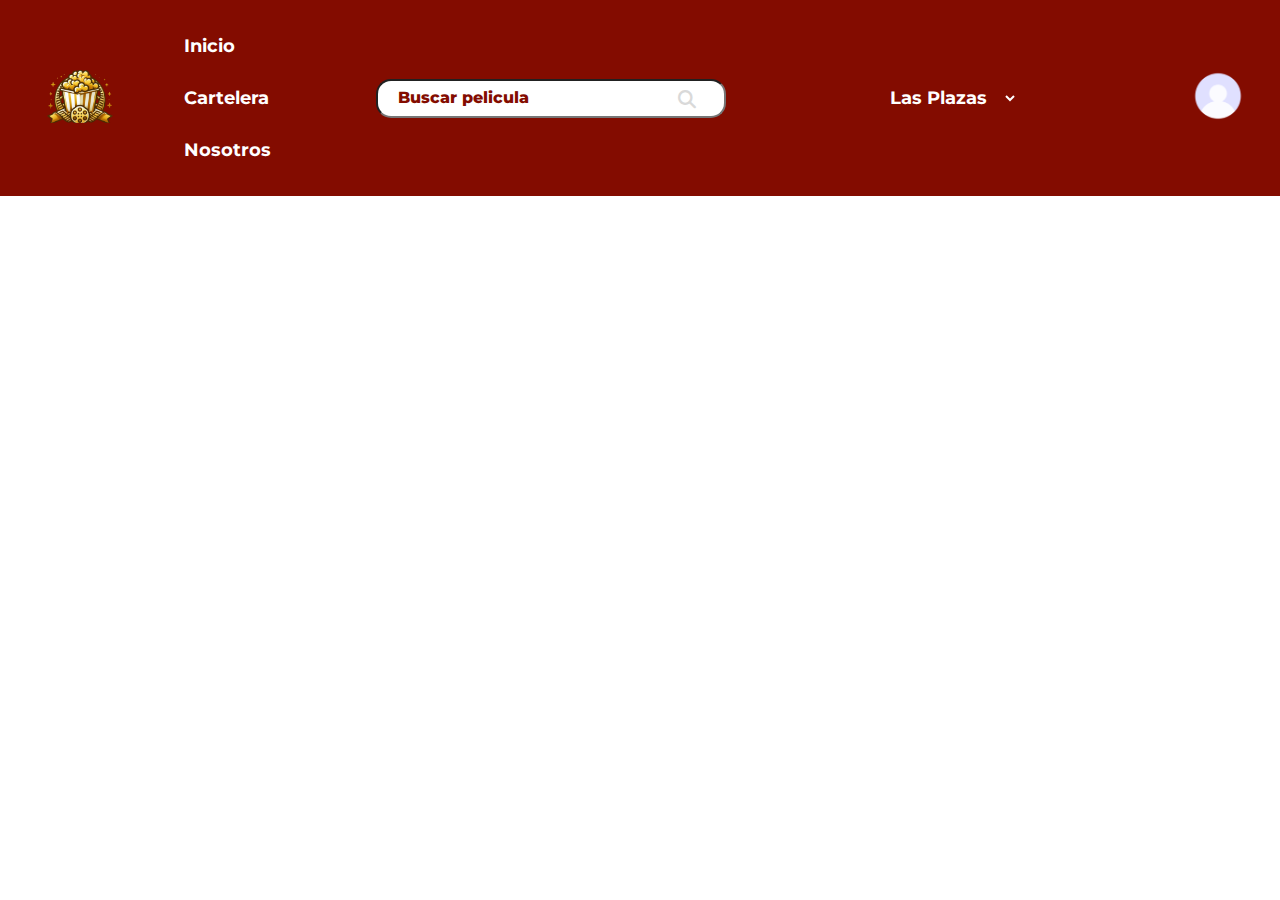
<file: index.html>
<!DOCTYPE html>
<html lang="en">
<head>
    <meta charset="UTF-8">
    <meta name="viewport" content="width=device-width, initial-scale=1.0">
    <!-- libreria font awesome (iconos) -->
    <link href="https://cdnjs.cloudflare.com/ajax/libs/font-awesome/6.6.0/css/all.min.css" rel="stylesheet">
    <!-- fuente de la pagina -->
    <link rel="preconnect" href="https://fonts.googleapis.com">
    <link rel="preconnect" href="https://fonts.gstatic.com" crossorigin>
    <link href="https://fonts.googleapis.com/css2?family=Montserrat:ital,wght@0,100..900;1,100..900&display=swap" rel="stylesheet">
    <!-- hoja de estilos -->
    <link rel="stylesheet" href="style.css">
    <title>Cineplus</title>
</head>
<body>
    <!-- menu superior -->
    <header class="header">

        <div class="nav-container">

            <div class="logo">
                <img src="img/logo_cineplus.png" alt="logo cineplus">
            </div>
    
           <nav class="nav-left">
                <ul>
                    <li><a href="">Inicio</a></li>
                    <li><a href="">Cartelera</a></li>
                    <li><a href="">Nosotros</a></li>
                </ul>
           </nav> 
    
           <div class="search-container">
                <i class="fa-solid fa-magnifying-glass"></i>
                <input type="search" id="site-search" class="search" placeholder="Buscar pelicula"/>
           </div>
    
           <!-- menu desplegable -->
           <div class="select_places">
                <select class="places" name="selection_places" id="places">
                    <option value="plazas">Las Plazas</option>
                    <option value="liverpool">Liverpool</option>
                    <option value="forjadores">Forjadores</option>
                </select>
           </div>
    
           <!-- foto de perfil -->
            <div class="profile">
                <div class="profile-icon">
                    <img src="img/profile.png" alt="perfil">
                </div>
                <div class="dropdown-menu">
                    <a href="login.html">Iniciar sesión</a>
                    <a href="register.html">Registrarse</a>
                </div>
            </div>

        </div>

    </header>

    <main>
        
    </main>
    
</body>
</html>
</file>
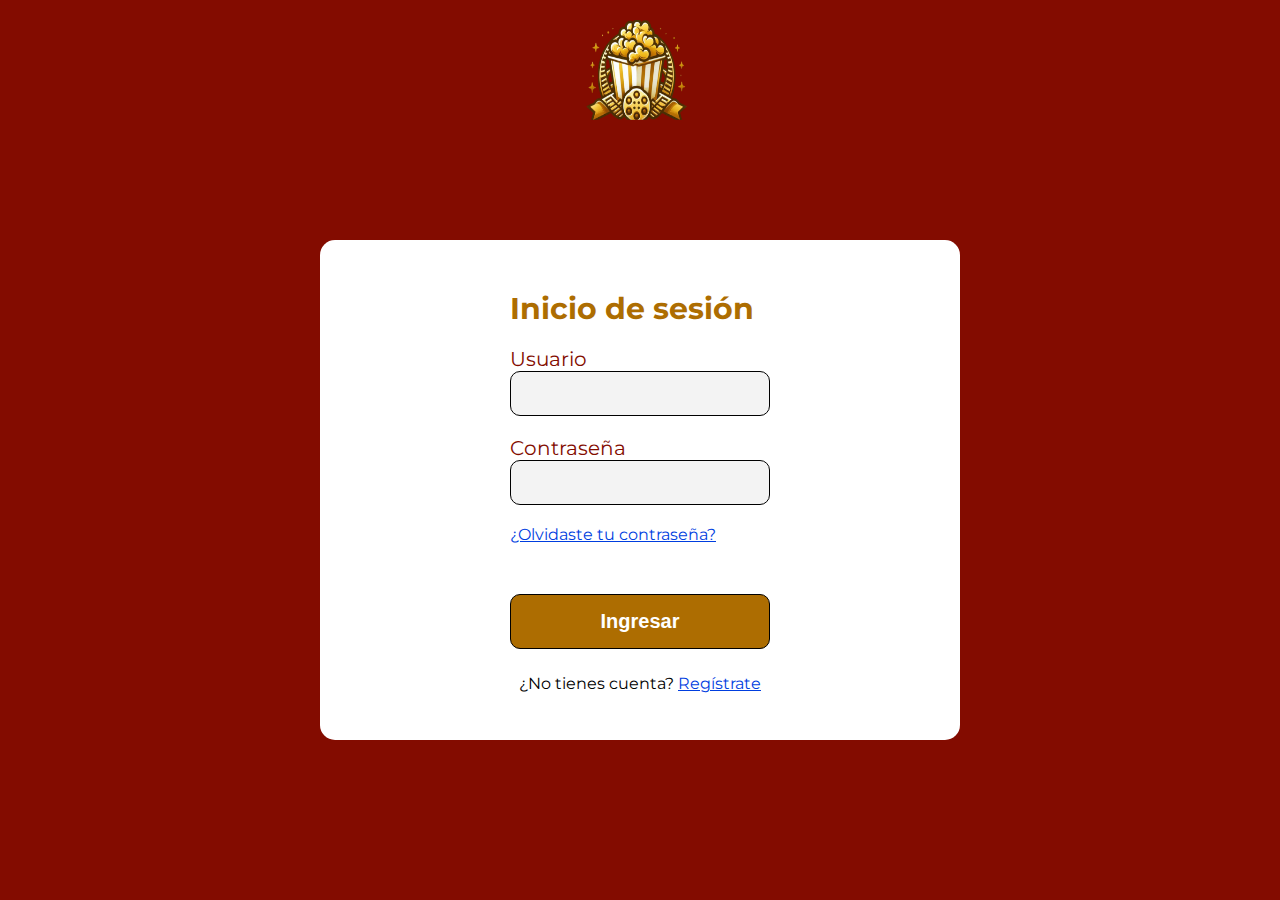
<file: login.html>
<!DOCTYPE html>
<html lang="en">
<head>
    <meta charset="UTF-8">
    <meta name="viewport" content="width=device-width, initial-scale=1.0">
    <!-- fuente de la pagina -->
    <link rel="preconnect" href="https://fonts.googleapis.com">
    <link rel="preconnect" href="https://fonts.gstatic.com" crossorigin>
    <link href="https://fonts.googleapis.com/css2?family=Montserrat:ital,wght@0,100..900;1,100..900&display=swap" rel="stylesheet">
    <!-- hoja de estilos -->
    <link rel="stylesheet" href="style.css">
    <title>Cineplus</title>
</head>
<body class="login-page">

    <header class="header">
        <div class="logo">
            <img src="img/logo_cineplus.png" alt="logo cineplus">
        </div>
    </header>

    <div class="container">

        <main>

            <header>
                <label class="title">Inicio de sesión</label>
            </header>

            <form class="form" action="Index.html" method="GET">
                <div>
                    <label class="user" for="user">Usuario</label>
                    <input type="text" id="user" name="user">
                </div>

                <div>
                    <label class="password" for="password">Contraseña</label>
                    <input type="password" id="password" name="password">
                    <a class="forget-password" href="#">¿Olvidaste tu contraseña?</a>
                </div>

                <button type="submit" id="btn-login" name="btn-login" class="btn-login">Ingresar</button>
                <div class="text-container">
                    <span class="text">¿No tienes cuenta?</span>
                    <a class="register" href="#">Regístrate</a>
                </div>
            </form>
            
        </main>
    </div>
</body>
</html>
</file>
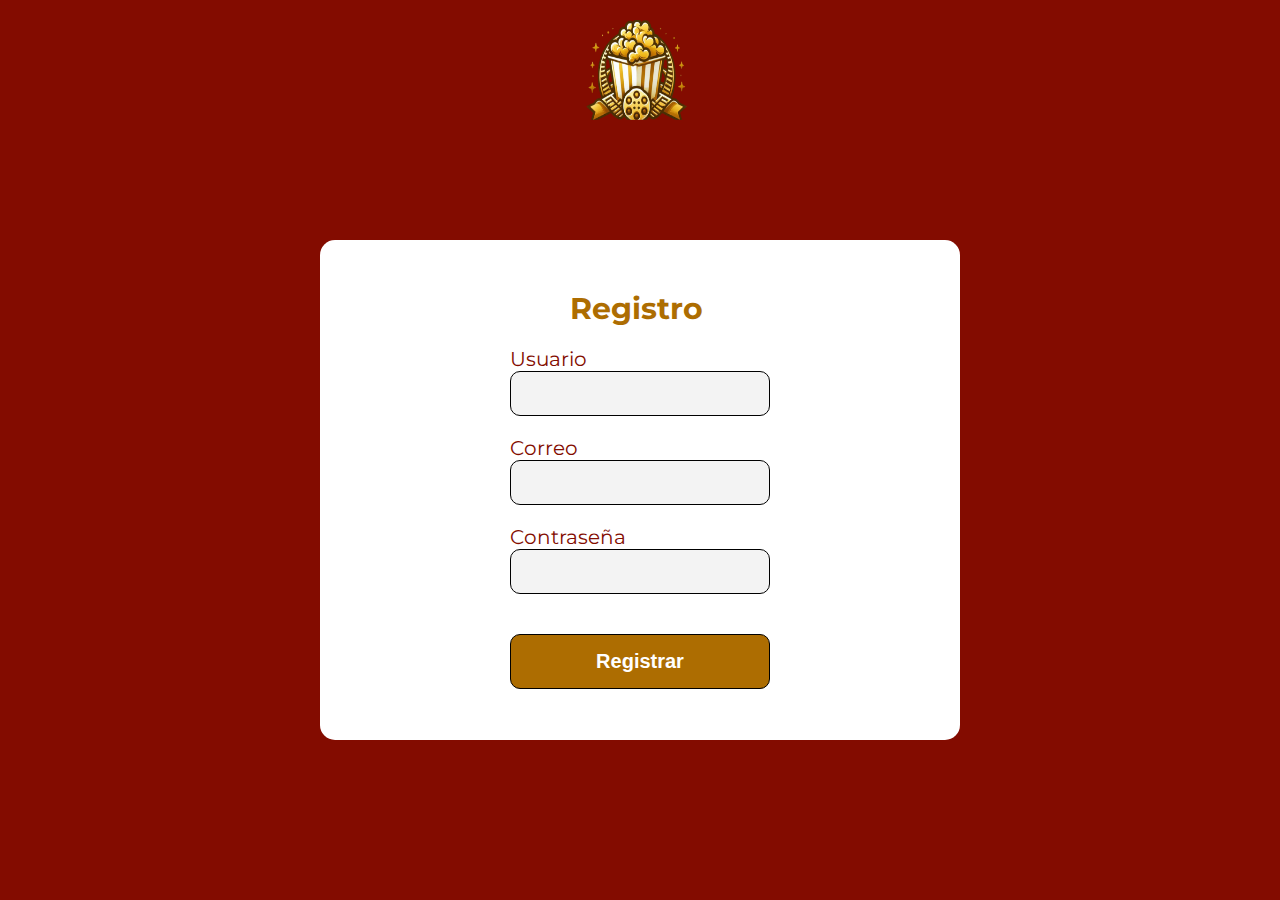
<file: register.html>
<!DOCTYPE html>
<html lang="en">
<head>
    <meta charset="UTF-8">
    <meta name="viewport" content="width=device-width, initial-scale=1.0">
    <!-- fuente de la pagina -->
    <link rel="preconnect" href="https://fonts.googleapis.com">
    <link rel="preconnect" href="https://fonts.gstatic.com" crossorigin>
    <link href="https://fonts.googleapis.com/css2?family=Montserrat:ital,wght@0,100..900;1,100..900&display=swap" rel="stylesheet">
    <!-- Hoja de estilos -->
    <link rel="stylesheet" href="style.css">
    <title>Cineplus</title>
</head>
<body class="login-page">
    
    <header class="header">
        <div class="logo">
            <img src="img/logo_cineplus.png" alt="logo cineplus">
        </div>
    </header>

    <div class="container">

        <main>

            <header>
                <label class="title-register">Registro</label>
            </header>

            <form class="form" action="Index.html" method="GET">
                <div>
                    <label class="user" for="user">Usuario</label>
                    <input type="text" id="user" name="user">
                </div>

                <div>
                    <label class="email" for="email">Correo</label>
                    <input type="email" id="email" name="email">
                </div>

                <div>
                    <label class="password" for="password">Contraseña</label>
                    <input type="password" id="password" name="password">
                </div>

                <button type="submit" id="btn-register" name="btn-register" class="btn-register">Registrar</button>
            </form>
            
        </main>
    </div>

</body>
</html>
</file>
<file: style.css>
/* Estilos del menu principal */

*{
    margin: 0;
}

body{
    background-color: #ffffff;
    font-family: "Montserrat", sans-serif;
    background-size: cover;
    background-position:center;
    background-attachment: fixed;
    min-height: 100vh;
    min-width: 100vw;
    position: relative;
}

/* menu superior */
.header{
    background-color: #830c00;
    padding: 20px 40px;
}

.nav-container {
    display: flex;
    align-items: center;
}

.logo img {
    width: 79px;
    height: 53px;
    /* espacio del logo */
    margin-right: 10px;
}

/* Elementos de la lista flotante a la derecha */
.nav-left{
    float: left;
}

/* Estilo de la lista del menu navegar */
.nav-left li{
    list-style-type: none;
    display: inline-block;
    padding: 15px;
}

/* Texto del menu de navegar */
.nav-left li a{
    text-decoration: none;
    color:rgb(255, 255, 255);
    font-weight:700;
    font-size: 18px;
}

.search-container {
    position: relative;
    display: flex;
    margin-left: 40px; /* Ajusta la distancia al lado izquierdo */
}

/* Estilos del cuadro de busqueda */
.search{
    border-radius: 15px;
    padding: 10px 20px;
    width: 350px;
    /* Mover a la derecha del menu */
    margin-left: 50px;
}

/* icono de busqueda */
.search-container i {
    margin: 12px 352px;
    position: absolute;
    font-size: 18px; /* Ajusta el tamaño del icono */
    color: #D9D9D9; /*Cambia el color del icono*/
}

/* Para modificar el texto adentro del input de busqueda */
input::placeholder {
    /* Color del texto */
    color: #830c00;
    /* Tipografía */
    font-family: "Montserrat", sans-serif;
    /* Tamaño de fuente */
    font-size: 16px;
    /* Peso de la fuente */
    font-weight: 800;
}

/* Estilo lista desplegable */
.places{
    padding: 10px 10px;
    margin-left: 150px;
    background-color: #830c00;
    /* Tipografía */
    font-family: "Montserrat", sans-serif;
    /* Color del texto */
    color: #ffffff;
    /* Borde */
    border: none;
    /* Tamaño de fuente */
    font-size: 18px;
    /* Peso de la fuente */
    font-weight: 700;
}

/* perfil del usuario */
.profile {
    position: relative;
    display: inline-block;
}

.profile-icon img {
    width: 60px;
    height: 60px;
    cursor: pointer;
    margin-left: 170px; /*lo manda a la izquierda*/
}

/* Menú desplegable oculto inicialmente */
.dropdown-menu {
    display: none;
    position: absolute;
    top: 70px;
    right: 0;
    background-color: #ffffff;
    box-shadow: 0px 8px 16px rgba(0, 0, 0, 0.2);
    padding: 1px;
    width: 150px;
    z-index: 1;
}

/* Estilos de los enlaces del menú */
.dropdown-menu a {
    display: block;
    padding: 10px;
    color: #f2f2f2;
    background-color: #830c00;
    text-decoration: none;
    font-size: 16px;
    font-weight: bold;
}

.dropdown-menu a:hover {
    background-color: #f2f2f2;
    color: #830c00;
}

/* Mostrar el menú al pasar el ratón o al hacer clic */
.profile:hover .dropdown-menu,
.profile:focus-within .dropdown-menu {
    display: block;
}

/* Estilos del login */
.login-page{
    background-color: #830c00;
    font-family: "Montserrat", sans-serif;
    min-height: 100vh;
    display: flex;
    justify-content: center;
    align-items: center;
    /* columna para que el logo quede arriba del contenedor */
    flex-direction: column;
}

.login-page .header {
    display: flex;
    justify-content: center;
    align-items: center;
    margin-bottom: 50px; /* espacio del logo arriba del contenedor */
}

.login-page .container {
    background-color: rgb(255, 255, 255);
    /* ancho */
    width: 500px;
    /* alto */
    height: 450px;
    /* margenes de alto */
    padding-top: 50px;
    /* subir para arriba el contenedor blanco */
    margin-bottom: 10px;
    position: relative;
    /* espacio entre el contenedor y los componentes lado izquierdo */
    padding-left: 70px;
    /* espacio entre el contenedor y los componentes lado derecho */
    padding-right: 70px;
    border-radius: 15px;
}

.login-page .logo {
    position: absolute;
    top: 20px;  /* Ajusta este valor para la posición vertical */
    left: 45%; /* Ajusta este valor para moverlo hacia la izquierda */
    width: 120px;
    height: 100px;
}

.login-page img {
    width: 100%;
    height: 100%;
}

.login-page .title{
    color: #AD6D01;
    /* grosor del texto */
    font-weight:700;
    /* tamaño del texto */
    font-size: 30px;
    text-align: center;
    /* mover el texto hacia la derecha */
    margin: 120px;
}

.login-page .user, .password{
    color: #830c00;
    font-weight:400;
    font-size: 20px;
}

.login-page .form {
    /* cuanto se mueve hacia abajo los inputs */
    /* padding-top: 25px; */
    align-items: center;
    /* espacio entre los inputs y el form */
    margin: 20px 120px;
}

.login-page input, .btn-login {
    background-color: #f3f3f3;
    width: 100%;
    padding: 10px 20px;
    /* espacio entre los componentes usuario y contraseña */
    margin-bottom: 20px;
    border: 1px solid black;
    border-radius: 10px;
    font-size: 20px;
    box-sizing: border-box;
    /* color del texto de los inputs */
    color: #830c00;
    /* grosor del texto de los inputs */
    font-weight:700;
}

.login-page .btn-login {
    background-color: #AD6D01;
    padding: 15px 10px;
    color: white;
    cursor: pointer;
    margin-top: 50px;
    font-weight:600;
}

.login-page .text-container {
    text-align: center;
    margin-top: 5px; /* Ajusta el espacio superior */
}

.login-page .register, a{
    color: #003EDF;
}

/* Estilos de register */
.login-page .btn-register {
    background-color: #f3f3f3;
    width: 100%;
    padding: 10px 20px;
    /* espacio entre los componentes usuario y contraseña */
    margin-bottom: 20px;
    border: 1px solid black;
    border-radius: 10px;
    font-size: 20px;
    box-sizing: border-box;
    /* grosor del texto de los inputs */
    font-weight:700;
}

.login-page .btn-register {
    background-color: #AD6D01;
    padding: 15px 10px;
    color: white;
    cursor: pointer;
    margin-top: 20px;
    font-weight:600;
}

.login-page .title-register{
    color: #AD6D01;
    /* grosor del texto */
    font-weight:700;
    /* tamaño del texto */
    font-size: 30px;
    text-align: center;
    /* mover el texto hacia la derecha */
    margin: 180px;
}

.login-page .email{
    font-size: 20px;
    /* color del texto de los inputs */
    color: #830c00;
    /* grosor del texto de los inputs */
    font-weight:400;
}
</file>
